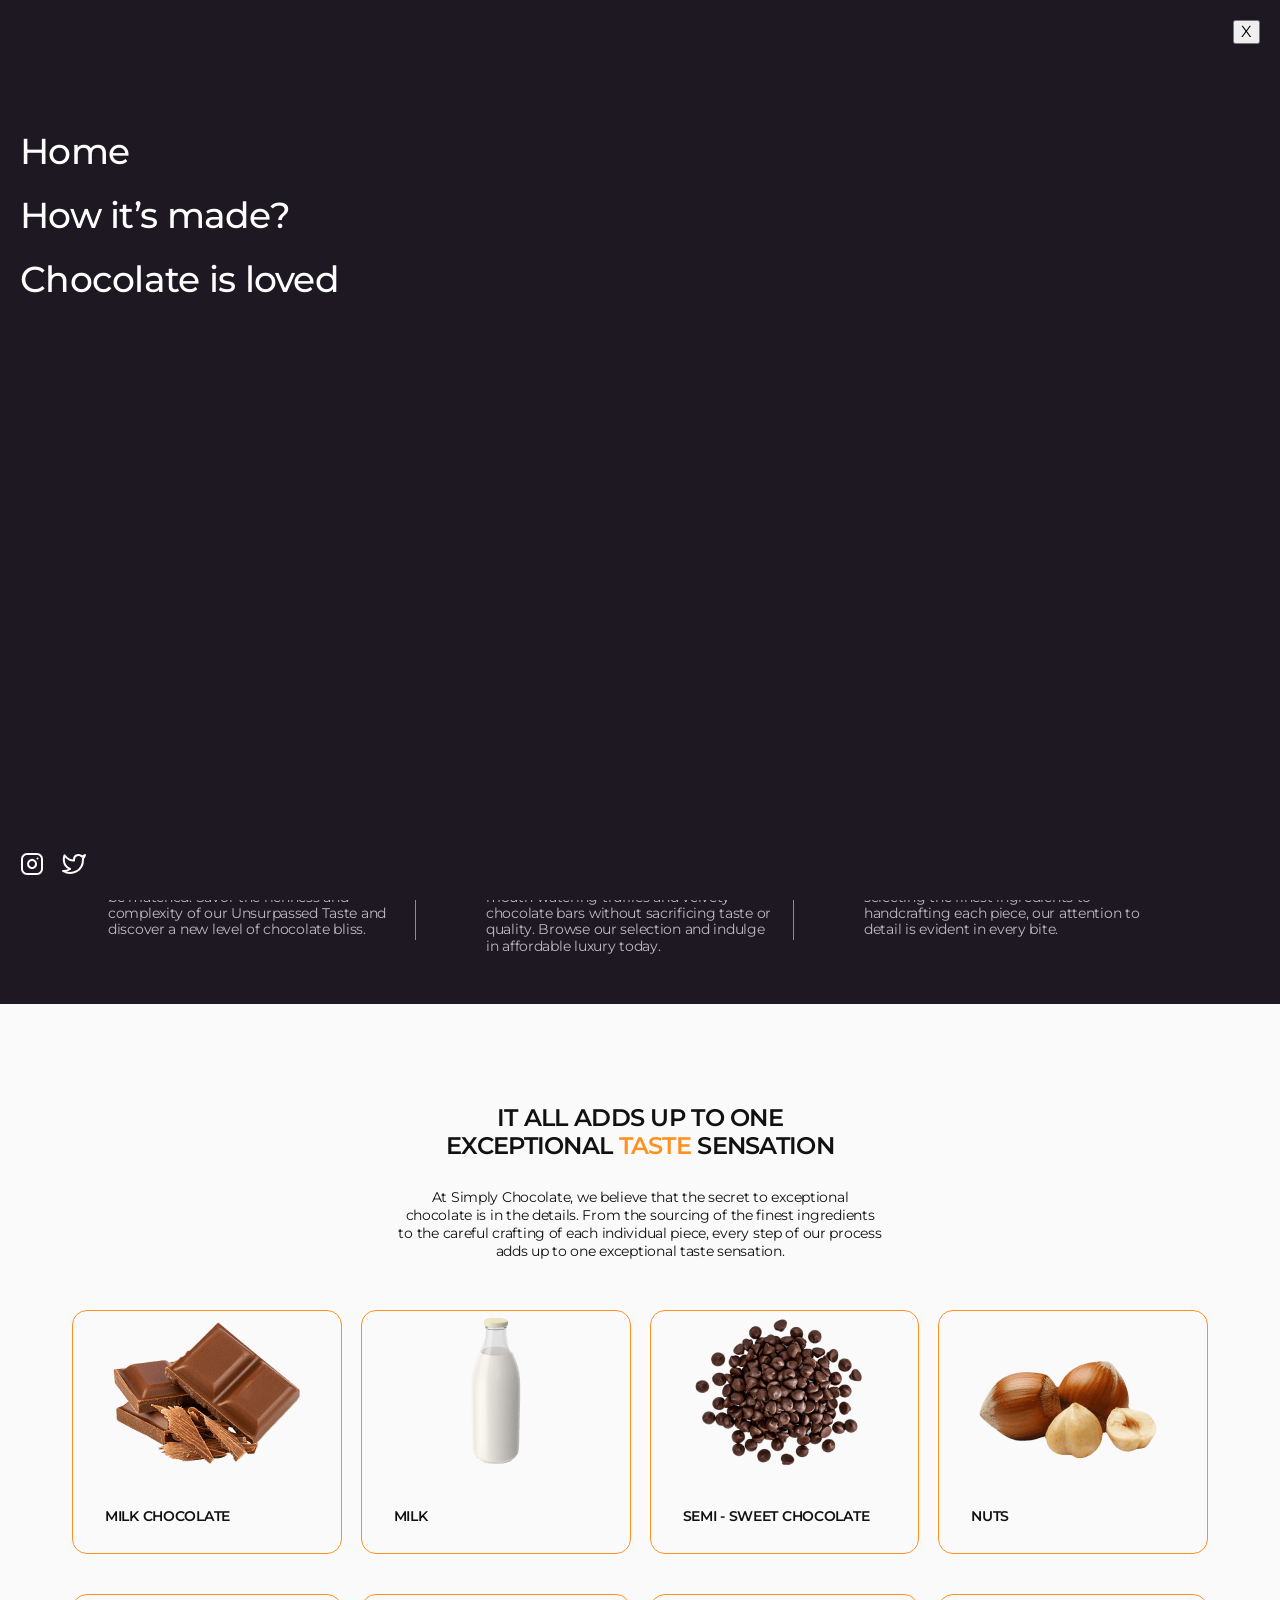
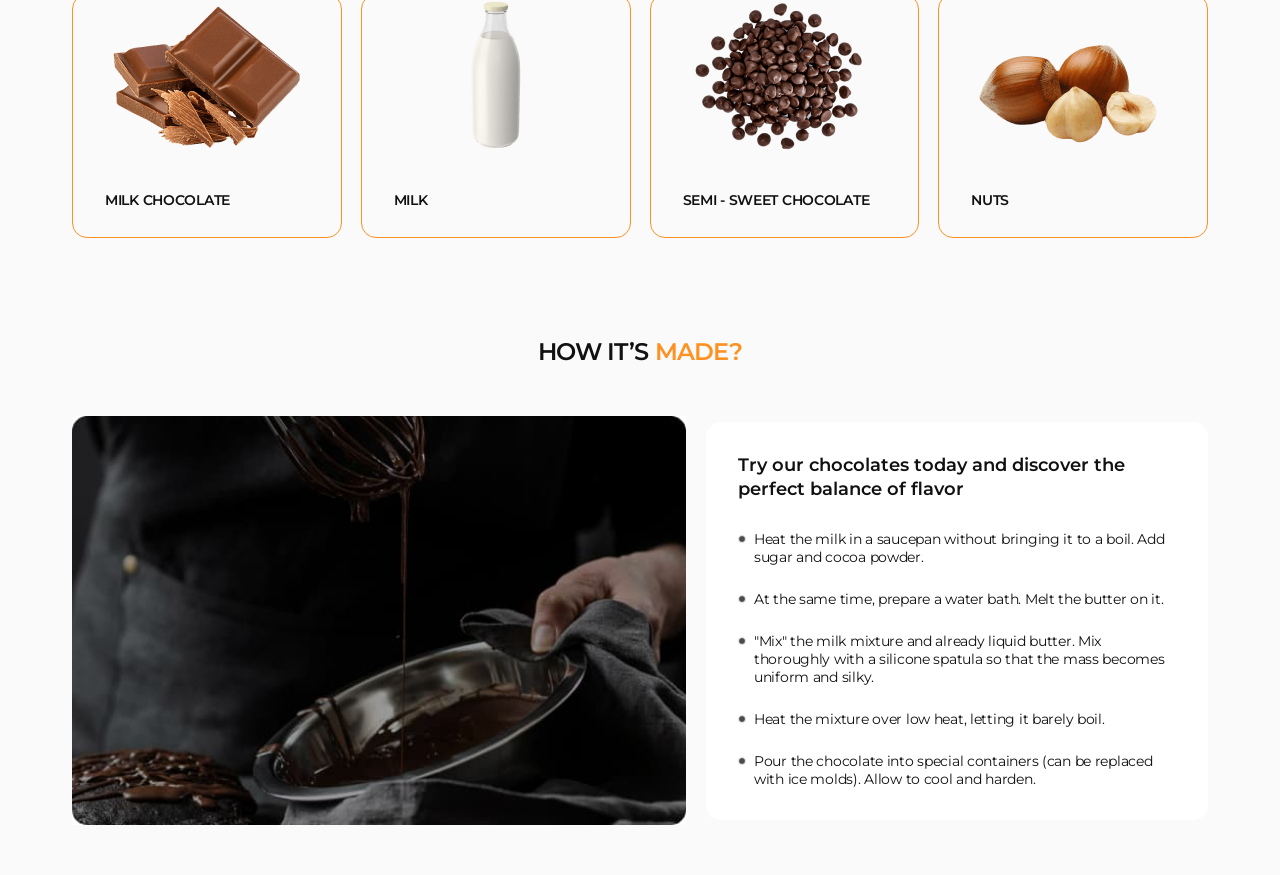
<file: index.html>
<!doctype html>
<html lang="en">
  <head>
    <meta charset="UTF-8" />
    <meta
      name="viewport"
      content="width=device-width, initial-scale=1.0"
    />
    <link
      rel="preconnect"
      href="https://fonts.googleapis.com"
    />
    <link
      rel="preconnect"
      href="https://fonts.gstatic.com"
      crossorigin
    />
    <link
      href="https://fonts.googleapis.com/css2?family=Montserrat:wght@400;500;600;700&display=swap"
      rel="stylesheet"
    />
    <title>Chocolate</title>
    <link
      rel="stylesheet"
      href="https://cdnjs.cloudflare.com/ajax/libs/modern-normalize/3.0.1/modern-normalize.min.css"
      integrity="sha512-q6WgHqiHlKyOqslT/lgBgodhd03Wp4BEqKeW6nNtlOY4quzyG3VoQKFrieaCeSnuVseNKRGpGeDU3qPmabCANg=="
      crossorigin="anonymous"
      referrerpolicy="no-referrer"
    />

    <link
      rel="stylesheet"
      href="./css/styles.css"
    />
  </head>
  <body>
    <header class="header">
      <div class="container header-container">
        <nav class="header-navigation">
          <a
            class="header-logo"
            href="./index.html"
            ><span class="header-logo-italic">SIMPLY</span> CHOCOLATE</a
          >
          <ul class="header-list">
            <li class="header-item">
              <a
                class="header-link"
                href="./index.html"
                >Home</a
              >
            </li>
            <li class="header-item">
              <a
                class="header-link"
                href="#made"
                >How it’s made?</a
              >
            </li>
            <li class="header-item">
              <a
                class="header-link"
                href="./about.html"
                >Chocolate is loved</a
              >
            </li>
          </ul>
        </nav>
        <ul class="header-soc-list">
          <li class="header-soc-item">
            <a
              class="header-soc-link"
              href="./index.html"
              ><svg
                class="header-soc-icon"
                width="24"
                height="24"
              >
                <use href="./img/icons.svg#icon-instagram"></use></svg
            ></a>
          </li>
          <li class="header-soc-item">
            <a
              class="header-soc-link"
              href="#made"
              ><svg
                class="header-soc-icon"
                width="24"
                height="24"
              >
                <use href="./img/icons.svg#twitter"></use></svg
            ></a>
          </li>
        </ul>
        <button
          class="mob-menu-open"
          type="button"
        >
          O
        </button>
      </div>
    </header>
    <main>
      <section class="hero">
        <div class="container">
          <div class="hero-wrapper">
            <h1 class="hero-title">
              Treat yourself or a loved one to our finest ingredients for a
              moment of pure delight!
            </h1>
            <div class="hero-buttons">
              <button
                class="hero-button"
                type="button"
              >
                Buy now
              </button>
              <a
                class="hero-button-link"
                href="#made"
                >How it’s made</a
              >
              <a
                class="hero-scroll-link"
                href="#features"
                >scroll down</a
              >
            </div>
          </div>
        </div>
      </section>
      <section
        class="features"
        id="features"
      >
        <div class="container">
          <h2 class="visually-hidden">Our Values</h2>
          <ul
            class="features-list"
            id="features-list"
          >
            <li class="features-item">
              <h3 class="features-subtitle">Unsurpassed taste</h3>
              <p class="features-item-text">
                Crafted with the finest quality cocoa beans and a dedication to
                perfection, each bite is a decadent experience that simply
                cannot be matched. Savor the richness and complexity of our
                Unsurpassed Taste and discover a new level of chocolate bliss.
              </p>
            </li>
            <li class="features-item">
              <h3 class="features-subtitle">Affordable price</h3>
              <p class="features-item-text">
                Indulge in high-quality chocolate without breaking the bank with
                Simply Chocolate's selection of affordable treats. Enjoy
                mouth-watering truffles and velvety chocolate bars without
                sacrificing taste or quality. Browse our selection and indulge
                in affordable luxury today.
              </p>
            </li>
            <li class="features-item">
              <h3 class="features-subtitle">Own production</h3>
              <p class="features-item-text">
                We take pride in our own production process, ensuring that every
                step is carefully crafted to perfection. From selecting the
                finest ingredients to handcrafting each piece, our attention to
                detail is evident in every bite.
              </p>
            </li>
          </ul>
        </div>
      </section>
      <section class="taste">
        <div class="container">
          <h2 class="taste-title section-title">
            It all adds up to one exceptional
            <span class="accent">taste</span> sensation
          </h2>
          <p class="taste-text">
            At Simply Chocolate, we believe that the secret to exceptional
            chocolate is in the details. From the sourcing of the finest
            ingredients to the careful crafting of each individual piece, every
            step of our process adds up to one exceptional taste sensation.
          </p>
          <ul class="taste-list">
            <li class="taste-item">
              <div class="taste-item-wrapper">
                <img
                  src="./img/taste-img-1.png"
                  srcset="./img/taste-img-1.png 1x, ./img/taste-img-1-2x.png 2x"
                  width="206"
                  height="160"
                  alt="mILK CHOCOLATE"
                  class="taste-image"
                />
                <p class="taste-item-text">
                  14 Stylish and User-Friendly App Design Concepts · Task
                  Manager App · Calorie Tracker App · Exotic z Ecommerce App ·
                  Cloud Storage App
                </p>
              </div>

              <h3 class="taste-subtitle">mILK CHOCOLATE</h3>
            </li>
            <li class="taste-item">
              <img
                src="./img/taste-img-2.png"
                class="taste-image"
                width="206"
                height="160"
                alt="Milk"
              />
              <h3 class="taste-subtitle">Milk</h3>
            </li>
            <li class="taste-item">
              <img
                src="./img/taste-img-3.png"
                class="taste-image"
                width="206"
                height="160"
                alt="sEMI - SWEET CHOCOLATE"
              />
              <h3 class="taste-subtitle">sEMI - SWEET CHOCOLATE</h3>
            </li>
            <li class="taste-item">
              <img
                src="./img/taste-img-4.png"
                class="taste-image"
                width="206"
                height="160"
                alt="nuts"
              />
              <h3 class="taste-subtitle">nuts</h3>
            </li>
            <li class="taste-item">
              <img
                src="./img/taste-img-1.png"
                width="206"
                height="160"
                alt="mILK CHOCOLATE"
                class="taste-image"
              />
              <h3 class="taste-subtitle">mILK CHOCOLATE</h3>
            </li>
            <li class="taste-item">
              <img
                src="./img/taste-img-2.png"
                class="taste-image"
                width="206"
                height="160"
                alt="Milk"
              />
              <h3 class="taste-subtitle">Milk</h3>
            </li>
            <li class="taste-item">
              <img
                src="./img/taste-img-3.png"
                class="taste-image"
                width="206"
                height="160"
                alt="sEMI - SWEET CHOCOLATE"
              />
              <h3 class="taste-subtitle">sEMI - SWEET CHOCOLATE</h3>
            </li>
            <li class="taste-item">
              <img
                src="./img/taste-img-4.png"
                class="taste-image"
                width="206"
                height="160"
                alt="nuts"
              />
              <h3 class="taste-subtitle">nuts</h3>
            </li>
          </ul>
        </div>
      </section>
      <section
        class="made"
        id="made"
      >
        <div class="container">
          <h2 class="made-title section-title">
            hOW IT’S <span class="accent">made?</span>
          </h2>
          <div class="made-wrapper">
            <picture class="made-picture">
              <source
                media="(min-width: 1166px)"
                srcset="./img/made-img.jpg 1x, ./img/made-img-2x.jpg 2x"
              />
              <source
                media="(min-width: 768px)"
                srcset="./img/made-img-tab.jpg 1x, ./img/made-img-tab-2x.jpg 2x"
              />
              <source
                media="(max-width: 767px)"
                srcset="./img/made-img-mob.jpg 1x, ./img/made-img-mob-2x.jpg 2x"
              />
              <img
                src="./img/made-img.jpg"
                width="614"
                alt="liquid chocolate"
                class="made-image"
              />
            </picture>

            <div class="made-content">
              <h3 class="made-subtitle">
                Try our chocolates today and discover the perfect balance of
                flavor
              </h3>
              <ul class="made-list">
                <li class="made-item">
                  <p class="made-item-text">
                    Heat the milk in a saucepan without bringing it to a boil.
                    Add sugar and cocoa powder.
                  </p>
                </li>
                <li class="made-item">
                  <p class="made-item-text">
                    At the same time, prepare a water bath. Melt the butter on
                    it.
                  </p>
                </li>
                <li class="made-item">
                  <p class="made-item-text">
                    "Mix" the milk mixture and already liquid butter. Mix
                    thoroughly with a silicone spatula so that the mass becomes
                    uniform and silky.
                  </p>
                </li>
                <li class="made-item">
                  <p class="made-item-text">
                    Heat the mixture over low heat, letting it barely boil.
                  </p>
                </li>
                <li class="made-item">
                  <p class="made-item-text">
                    Pour the chocolate into special containers (can be replaced
                    with ice molds). Allow to cool and harden.
                  </p>
                </li>
              </ul>
            </div>
          </div>
        </div>
      </section>
      <!-- <section class="love">
        <div class="container">
          <h2 class="love-title section-title">
            <span class="accent">chocolate</span> is loved
          </h2>
          <ul class="love-list">
            <li class="love-item">
              <img
                src="./img/love-img-1.png"
                width="80"
                height="80"
                alt="Victoria Dobrzhanska"
                class="love-image"
              />
              <h3 class="love-subtitle">Victoria Dobrzhanska</h3>
              <p class="love-item-text">
                I love this chocolate bar. Perfect combination of light crispy
                wafer, covered in a thin layer chocolate.
              </p>
            </li>
            <li class="love-item">
              <img
                src="./img/love-img-2.png"
                width="80"
                height="80"
                alt="Nazar Babenko"
                class="love-image"
              />
              <h3 class="love-subtitle">Nazar Babenko</h3>
              <p class="love-item-text">
                This chocolate confection is a delight! A delight! The wafer is
                light and crisp, the hazelnut cream is smooth, and the chocolate
                is good.
              </p>
            </li>
            <li class="love-item">
              <img
                src="./img/love-img-3.png"
                width="80"
                height="80"
                alt="Olena Kampusch"
                class="love-image"
              />
              <h3 class="love-subtitle">Olena Kampusch</h3>
              <p class="love-item-text">
                Chocolate is a family favourite treat. Love the delicious smooth
                chocolate and the creaminess inside. The wafer is soft but
                crunchy.
              </p>
            </li>
          </ul>
          <button
            type="button"
            class="love-button"
          >
            Leave a review
          </button>
        </div>
      </section> -->
    </main>
    <!-- <footer class="footer">
      <div class="container">
        <div class="footer-top">
          <p class="footer-text">
            <span class="accent">Chocolate</span> a delicious cure for a bad day
          </p>
          <div class="foote-contacts-wrap">
            <p class="footer-contacts-title">Contact us</p>
            <address class="footer-contacts">
              <ul class="footer-contacts-list">
                <li class="footer-contacts-item">
                  <a
                    class="footer-contacts-link"
                    href="tel:+380684439426"
                    >+380 (68) 443-94-26</a
                  >
                </li>
                <li class="footer-contacts-item">
                  <a
                    class="footer-contacts-link"
                    href="mailto:simplycthаoc@gmail.com"
                    >simplycthаoc@gmail.com</a
                  >
                </li>
              </ul>
            </address>
          </div>
        </div>
        <div class="footer-bottom">
          <ul class="footer-menu-list">
            <li class="footer-menu-item">
              <a
                class="footer-menu-link"
                href="./index.html"
                >Home</a
              >
            </li>
            <li class="footer-menu-item">
              <a
                class="footer-menu-link"
                href=""
                >How it’s made?</a
              >
            </li>
            <li class="footer-menu-item">
              <a
                class="footer-menu-link"
                href=""
                >Chocolate is loved</a
              >
            </li>
          </ul>
          <form class="footer-form">
            <label aria-label="Footer-email">
              <input
                type="email"
                name="footer-email"
                id="footer-email"
                placeholder="Enter your email"
                class="footer-form-input"
              />
            </label>
            <button
              type="submit"
              class="footer-form-button"
            >
              Subscribe
            </button>
          </form>
        </div>
      </div>
    </footer> -->
    <div class="backdrop">
      <div class="modal">
        <button
          type="button"
          class="modal-close-button"
        >
          X
        </button>
        <p class="modal-title section-title">
          LEAVE A REVIEW ABOUT <span class="accent">OUR CHOCOLATE</span>
        </p>
        <form class="modal-form">
          <div class="modal-field">
            <label
              for="user-name"
              class="modal-label"
              >Name</label
            >
            <div class="modal-field-wrapper">
              <input
                type="text"
                class="modal-input"
                placeholder="Enter your data"
                name="user-name"
                required
                minlength="3"
                id="user-name"
              />
              <svg
                class="modal-field-icon"
                width="24"
                height="24"
              >
                <use href="./img/icons.svg#icon-user"></use>
              </svg>
            </div>
          </div>
          <div class="modal-field">
            <label
              for="user-email"
              class="modal-label"
              >Email</label
            >
            <div class="modal-field-wrapper">
              <input
                type="email"
                class="modal-input"
                placeholder="Enter your data"
                name="user-email"
                id="user-email"
                value="12345"
              />
              <svg
                class="modal-field-icon"
                width="24"
                height="24"
              >
                <use href="./img/icons.svg#icon-user"></use>
              </svg>
            </div>
          </div>
          <div class="modal-field">
            <label
              for="user-phone"
              class="modal-label"
              >Phone</label
            >
            <input
              type="tel"
              class="modal-input"
              placeholder="Enter your data"
              name="user-phone"
              id="user-phone"
              required
            />
          </div>
          <div class="modal-field">
            <label
              for="user-comment"
              class="modal-label"
              >Comment</label
            >
            <textarea
              class="modal-input modal-textarea"
              placeholder="Enter your comment"
              name="user-comment"
              id="user-comment"
            ></textarea>
          </div>

          <div class="modal-field">
            <input
              type="checkbox"
              name="policy"
              id="policy"
              class="modal-check visually-hidden"
              value="true"
            />
            <label
              for="policy"
              class="modal-check-label"
            >
              <span class="check-mark"
                ><svg
                  class="check-icon"
                  width="10"
                  height="10"
                >
                  <use href="./img/icons.svg#icon-check"></use></svg
              ></span>
              I accept the terms and conditions of the
              <a href="">Privacy Policy</a></label
            >
          </div>
          <button
            type="submit"
            class="modal-button"
          >
            Submit
          </button>
        </form>
      </div>
    </div>
    <div class="mob-menu is-open">
      <div class="mob-menu-wrapper">
        <button
          class="mob-menu-close"
          type="button"
        >
          X
        </button>
        <nav>
          <ul class="mob-menu-list">
            <li class="mob-menu-item">
              <a
                class="mob-menu-link"
                href="./index.html"
                >Home</a
              >
            </li>
            <li class="mob-menu-item">
              <a
                class="mob-menu-link"
                href="#made"
                >How it’s made?</a
              >
            </li>
            <li class="mob-menu-item">
              <a
                class="mob-menu-link"
                href="./about.html"
                >Chocolate is loved</a
              >
            </li>
          </ul>
        </nav>
      </div>
      <ul class="mob-menu-soc-list">
        <li class="mob-menu-soc-item">
          <a
            class="mob-menu-soc-link"
            href="./index.html"
            ><svg
              class="mob-menu-soc-icon"
              width="24"
              height="24"
            >
              <use href="./img/icons.svg#icon-instagram"></use></svg
          ></a>
        </li>
        <li class="mob-menu-soc-item">
          <a
            class="mob-menu-soc-link"
            href="#made"
            ><svg
              class="mob-menu-soc-icon"
              width="24"
              height="24"
            >
              <use href="./img/icons.svg#twitter"></use></svg
          ></a>
        </li>
      </ul>
    </div>
  </body>
</html>
</file>
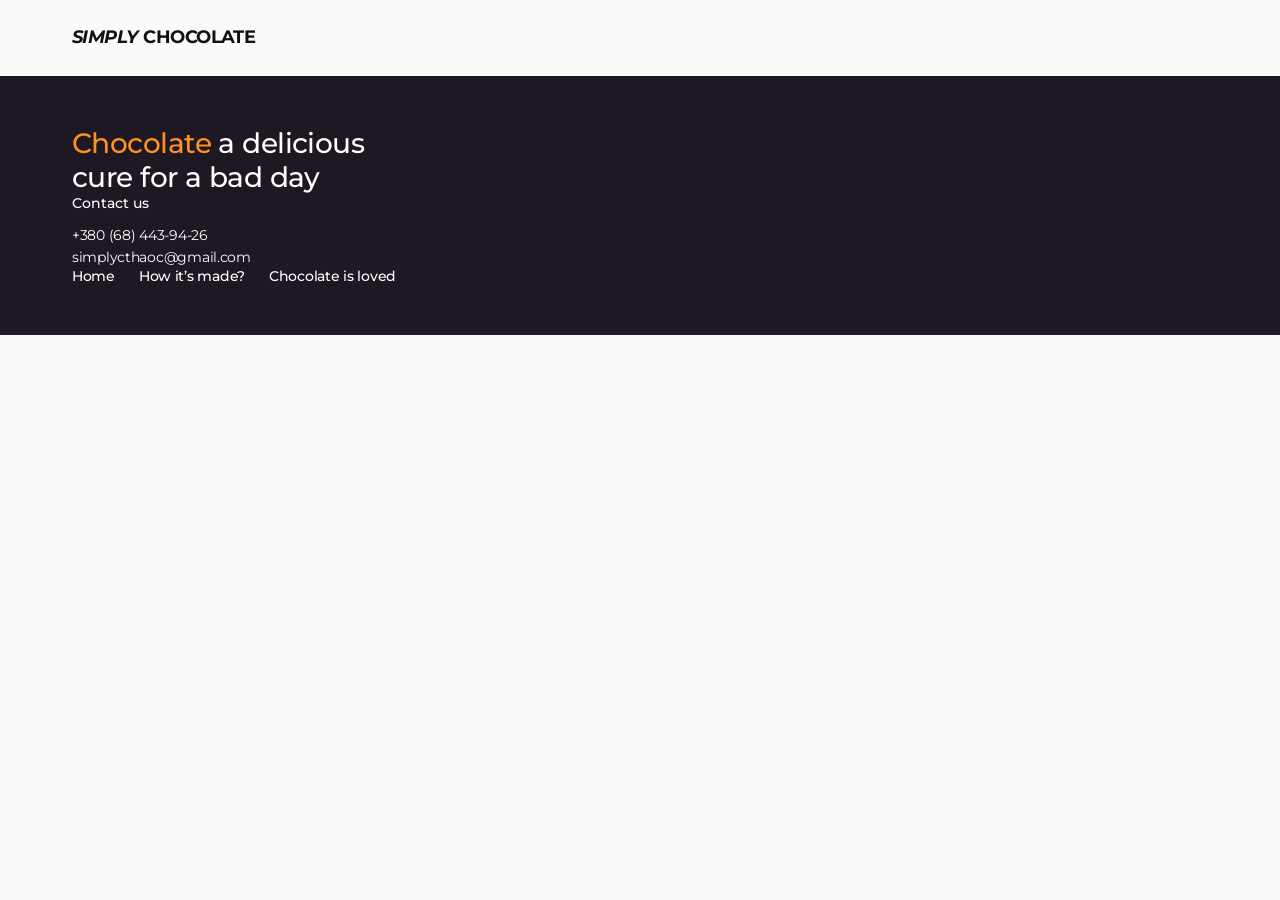
<file: about.html>
<!doctype html>
<html lang="en">
  <head>
    <meta charset="UTF-8" />
    <meta
      name="viewport"
      content="width=device-width, initial-scale=1.0"
    />
    <link
      rel="preconnect"
      href="https://fonts.googleapis.com"
    />
    <link
      rel="preconnect"
      href="https://fonts.gstatic.com"
      crossorigin
    />
    <link
      href="https://fonts.googleapis.com/css2?family=Montserrat:wght@400;500;600;700&display=swap"
      rel="stylesheet"
    />
    <title>Chocolate</title>
    <link
      rel="stylesheet"
      href="https://cdnjs.cloudflare.com/ajax/libs/modern-normalize/3.0.1/modern-normalize.min.css"
      integrity="sha512-q6WgHqiHlKyOqslT/lgBgodhd03Wp4BEqKeW6nNtlOY4quzyG3VoQKFrieaCeSnuVseNKRGpGeDU3qPmabCANg=="
      crossorigin="anonymous"
      referrerpolicy="no-referrer"
    />

    <link
      rel="stylesheet"
      href="./css/styles.css"
    />
  </head>
  <body>
    <header class="header">
      <div class="container header-container">
        <nav class="header-navigation">
          <a
            class="header-logo"
            href="./index.html"
            ><span class="header-logo-italic">SIMPLY</span> CHOCOLATE</a
          >
          <ul class="header-list">
            <li class="header-item">
              <a
                class="header-link"
                href="./index.html"
                >Home</a
              >
            </li>
            <li class="header-item">
              <a
                class="header-link"
                href="#made"
                >How it’s made?</a
              >
            </li>
            <li class="header-item">
              <a
                class="header-link"
                href=""
                >Chocolate is loved</a
              >
            </li>
          </ul>
        </nav>
        <ul class="header-soc-list">
          <li class="header-soc-item">
            <a
              class="header-soc-link"
              href="./index.html"
              ><svg
                class="header-soc-icon"
                width="24"
                height="24"
              >
                <use href="./img/icons.svg#icon-instagram"></use></svg
            ></a>
          </li>
          <li class="header-soc-item">
            <a
              class="header-soc-link"
              href="#made"
              ><svg
                class="header-soc-icon"
                width="24"
                height="24"
              >
                <use href="./img/icons.svg#twitter"></use></svg
            ></a>
          </li>
        </ul>
      </div>
    </header>

    <footer class="footer">
      <div class="container">
        <p class="footer-text">
          <span class="accent">Chocolate</span> a delicious cure for a bad day
        </p>
        <p class="footer-contacts-title">Contact us</p>
        <address class="footer-contacts">
          <ul class="footer-contacts-list">
            <li class="footer-contacts-item">
              <a
                class="footer-contacts-link"
                href="tel:+380684439426"
                >+380 (68) 443-94-26</a
              >
            </li>
            <li class="footer-contacts-item">
              <a
                class="footer-contacts-link"
                href="mailto:simplycthаoc@gmail.com"
                >simplycthаoc@gmail.com</a
              >
            </li>
          </ul>
        </address>
        <ul class="footer-menu-list">
          <li class="footer-menu-item">
            <a
              class="footer-menu-link"
              href="./index.html"
              >Home</a
            >
          </li>
          <li class="footer-menu-item">
            <a
              class="footer-menu-link"
              href=""
              >How it’s made?</a
            >
          </li>
          <li class="footer-menu-item">
            <a
              class="footer-menu-link"
              href=""
              >Chocolate is loved</a
            >
          </li>
        </ul>
      </div>
    </footer>
    <div class="backdrop">
      <div class="modal">
        <button
          type="button"
          class="modal-close-button"
        >
          X
        </button>
        <p class="modal-title section-title">
          LEAVE A REVIEW ABOUT <span class="accent">OUR CHOCOLATE</span>
        </p>
        <form class="modal-form">
          <div class="modal-field">
            <label
              for="user-name"
              class="modal-label"
              >Name</label
            >
            <div class="modal-field-wrapper">
              <input
                type="text"
                class="modal-input"
                placeholder="Enter your data"
                name="user-name"
                required
                minlength="3"
                id="user-name"
              />
              <svg
                class="modal-field-icon"
                width="24"
                height="24"
              >
                <use href="./img/icons.svg#icon-user"></use>
              </svg>
            </div>
          </div>
          <div class="modal-field">
            <label
              for="user-email"
              class="modal-label"
              >Email</label
            >
            <div class="modal-field-wrapper">
              <input
                type="email"
                class="modal-input"
                placeholder="Enter your data"
                name="user-email"
                id="user-email"
              />
              <svg
                class="modal-field-icon"
                width="24"
                height="24"
              >
                <use href="./img/icons.svg#icon-user"></use>
              </svg>
            </div>
          </div>
          <div class="modal-field">
            <label
              for="user-phone"
              class="modal-label"
              >Phone</label
            >
            <input
              type="tel"
              class="modal-input"
              placeholder="Enter your data"
              name="user-phone"
              id="user-phone"
              required
            />
          </div>
          <div class="modal-field">
            <label
              for="user-comment"
              class="modal-label"
              >Comment</label
            >
            <textarea
              class="modal-input modal-textarea"
              placeholder="Enter your comment"
              name="user-comment"
              id="user-comment"
              required
            ></textarea>
          </div>
          <button
            type="submit"
            class="modal-button"
          >
            Submit
          </button>
        </form>
      </div>
    </div>
  </body>
</html>
</file>
<file: css/styles.css>
html {
  scroll-behavior: smooth;
}

body {
  font-family: 'Montserrat', sans-serif;
  background-color: #fafafa;
}

ul {
  list-style-type: none;
  margin-block: 0;
  padding-left: 0;
}

p,
h1,
h2,
h3,
h4,
h5,
h6 {
  margin-block: 0;
}

a {
  text-decoration: none;
}

address {
  font-style: normal;
}

button {
  cursor: pointer;
  font-family: inherit;
}

img {
  display: block;
  height: auto;
  max-width: 100%;
}

.visually-hidden {
  position: absolute;
  width: 1px;
  height: 1px;
  margin: -1px;
  border: 0;
  padding: 0;

  white-space: nowrap;
  clip-path: inset(100%);
  clip: rect(0 0 0 0);
  overflow: hidden;
}

.container {
  max-width: 375px;
  width: 100%;
  /* width: 1166px; */
  padding-left: 20px;
  padding-right: 20px;
  margin: 0 auto;
  /* padding-inline: 15px;
  margin-inline: auto; */
}

.section-title {
  font-weight: 600;
  /* font-size: 24px;
  line-height: 1.17; */
  font-size: 20px;
  line-height: 1.2;
  letter-spacing: -0.03em;
  text-transform: uppercase;
  text-align: center;
  color: #111;

  .accent {
    color: #fd9222;
  }
}

/*------------- header-------------- */

.header {
  padding-block: 28px;
}

.header-logo {
  font-weight: 700;
  font-size: 18px;
  line-height: 1.11;
  letter-spacing: -0.03em;
  color: #111;
  margin-right: 100px;
}

/* .header-logo span {
  font-style: italic;
} */

.header .container {
  display: flex;
  align-items: center;
}

.header-container {
  display: flex;
  align-items: center;
}

.header-navigation {
  display: flex;
  align-items: center;
}

.header-logo-italic {
  font-style: italic;
}

.header-list {
  display: none;
  gap: 24px;
}

.header-link {
  font-weight: 500;
  font-size: 14px;
  line-height: 1.14;
  letter-spacing: -0.02em;
  color: #111;
}

.header-link:hover,
.header-link:focus {
  color: #fd9222;
}

.header-soc-list {
  display: none;
  gap: 24px;
  margin-left: auto;
}

/* .header-link:is(:hover, :focus) {
  color: #fd9222;
}

/* .header-link:focus {
  color: #fd9222;
} */

.header-soc-icon {
  fill: transparent;
  stroke: #111;
}

/* .header-soc-icon {
  fill: #111;
} */

/*------------- hero-------------- */

.hero {
  background-color: #1e1823;
  background-image:
    linear-gradient(rgba(30, 24, 35, 0.4), rgba(30, 24, 35, 0.4)),
    url(../img/hero-bg-mob.jpg);
  background-size: cover;
  background-position: center;
  background-repeat: no-repeat;
  border-radius: 30px;

  max-width: 1200px;
  margin: 0 auto;
  margin-bottom: 72px;

  /* @media screen and (min-resolution: 2x) {
    background-image:
      linear-gradient(rgba(30, 24, 35, 0.4), rgba(30, 24, 35, 0.4)),
      url(../img/hero-bg-mob-2x.jpg);
  } */
}

@media screen and (min-resolution: 2x), (-webkit-min-device-pixel-ratio: 2) {
  .hero {
    background-image:
      linear-gradient(rgba(30, 24, 35, 0.4), rgba(30, 24, 35, 0.4)),
      url(../img/hero-bg-mob-2x.jpg);
  }
}

.hero-wrapper {
  /* padding: 381px 40px 40px 40px; */
  padding: 395px 20px 20px 20px;
}

.hero-title {
  font-weight: 500;
  /* font-size: 28px; */
  font-size: 20px;
  line-height: 1.2;
  letter-spacing: -0.03em;
  color: #fff;
  max-width: 484px;
  margin-bottom: 32px;
}

.hero-buttons {
  display: flex;
  align-items: center;
  gap: 14px;
  flex-wrap: wrap;
}

.hero-button {
  font-weight: 600;
  font-size: 14px;
  color: #fff;
  border-radius: 100px;
  /* min-width: 146px; */
  /* padding: 14px 40px; */
  padding: 12px 28px;
  background-color: #fd9222;
  border: none;
  /* transition-property: background-color, color;
  transition-duration: 0.3s;
  transition-timing-function: cubic-bezier(0.4, 0, 0.2, 1);
  transition-delay: 1s; */
  transition:
    background-color 0.3s cubic-bezier(0.4, 0, 0.2, 1) 1s,
    color 0.3s cubic-bezier(0.4, 0, 0.2, 1) 1s;
  /* transform: all 0.3s cubic-bezier(0.4, 0, 0.2, 1) 1s; */
}

.hero-button:hover,
.hero-button:focus {
  background-color: #fcf1e0;
  color: #fd9222;
  transition:
    background-color 0.3s cubic-bezier(0.4, 0, 0.2, 1) 1s,
    color 0.3s cubic-bezier(0.4, 0, 0.2, 1) 1s;
}

.hero-button-link {
  font-weight: 600;
  font-size: 14px;
  color: #fff;
  border: 1px solid #fff;
  border-radius: 100px;
  /* padding: 14px 40px; */
  padding: 12px 28px;
  /* min-width: 183px; */
}

.hero-scroll-link {
  font-weight: 500;
  font-size: 14px;
  line-height: 1.29;
  letter-spacing: -0.03em;
  color: #fff;
  /* margin-left: auto; */
  margin-top: 32px;
}

/*------------- features-------------- */

.features {
  background-color: #1e1823;
  /* padding-block: 50px; */
  padding-block: 20px;
}

.features-list {
  display: flex;
  /* gap: 70px; */
  gap: 20px;
  /* padding-left: 36px;
  padding-right: 36px; */
  /* padding-inline: 36px; */
  flex-wrap: wrap;
}

.features-item {
  /* width: calc((100% - 70px * 2) / 3); */
  width: 100%;
  position: relative;
  padding-right: 28px;
}

/* .features-item:last-child::after {
  display: none;
} */

.features-subtitle {
  font-weight: 600;
  font-size: 18px;
  color: #fff;
  margin-bottom: 18px;
}

.features-item-text {
  font-size: 14px;
  letter-spacing: -0.02em;
  color: rgba(255, 255, 255, 0.7);
}

/*------------- taste-------------- */

.taste {
  /* padding-top: 100px;
  padding-bottom: 50px; */
  padding-top: 60px;
  padding-bottom: 30px;
}

.taste-title {
  max-width: 411px;
  margin: 0 auto;
  /* margin-bottom: 28px; */
  margin-bottom: 24px;
}

/* .taste-highlight {
  color: #fd9222;
} */

.taste-text {
  font-size: 14px;
  line-height: 1.29;
  letter-spacing: -0.02em;
  text-align: center;
  color: #111;
  max-width: 486px;
  margin: 0 auto;
  /* margin-bottom: 50px; */
  margin-bottom: 32px;
}

.taste-list {
  display: flex;
  flex-wrap: wrap;
  /* gap: 40px 19px; */
  /* column-gap: 19px;
  row-gap: 40px; */
  gap: 20px;
}

.taste-item {
  /* padding: 28px 32px; */
  border: 1px solid #fd9222;
  border-radius: 15px;
  /* width: calc((100% - 19px * 3) / 4); */
  width: 100%;
}

.taste-item-wrapper {
  position: relative;
  overflow: hidden;
}

.taste-image {
  margin: 0 auto;
}

.taste-subtitle {
  font-weight: 600;
  font-size: 14px;
  line-height: 1.29;
  letter-spacing: -0.02em;
  text-transform: uppercase;
  color: #111;
  padding: 36px 32px 28px 32px;
}

.taste-item-text {
  position: absolute;
  top: 0;
  left: 0;
  width: 100%;
  height: 100%;
  font-size: 14px;
  line-height: 1.28571;
  letter-spacing: -0.02em;
  color: #111;
  background-color: #fd9222;
  border-radius: 15px;
  padding: 15px;
  transform: translateY(100%);
  transition: transform 0.3s cubic-bezier(0.4, 0, 0.2, 1);
}

.taste-item:hover .taste-item-text {
  transform: translateY(0);
}

/*------------- made-------------- */

.made {
  /* padding-top: 50px;
  padding-bottom: 50px; */
  padding-top: 30px;
  padding-bottom: 30px;
}

.made .container {
  padding-left: 28px;
  padding-right: 28px;
}

.made-wrapper {
  display: flex;
  align-items: center;
  flex-wrap: wrap;
  gap: 20px;
}

.made-content {
  border-radius: 15px;
  background-color: #fff;
  /* padding: 32px; */
  padding: 20px 14px;
}

.made-title {
  /* margin-bottom: 50px; */
  margin-bottom: 32px;
}

.made-image {
}

.made-subtitle {
  font-weight: 600;
  font-size: 18px;
  line-height: 1.33;
  color: #111;
  /* margin-bottom: 28px; */
  margin-bottom: 20px;
}

.made-list {
}

.made-item {
  padding-left: 16px;
  position: relative;
}

.made-item::before {
  content: '';
  position: absolute;
  left: 0;
  top: 5px;
  width: 8px;
  height: 8px;
  background-color: #4c4c4c;
  border-radius: 50%;
  display: inline-block;
  margin-right: 12px;
  border: 1px solid #eceded;
}

.made-item:not(:last-child) {
  /* margin-bottom: 24px; */
  margin-bottom: 18px;
}

.made-item-text {
  font-size: 14px;
  line-height: 1.29;
  letter-spacing: -0.02em;
  color: #111;
}

/*------------- love-------------- */

.love {
  padding-top: 50px;
  padding-bottom: 100px;
}

.love-title {
  margin-bottom: 91px;
}

.love-list {
  margin-bottom: 49px;
  display: flex;
  gap: 28px;
}

.love-item {
  width: calc((100% - 28px * 2) / 3);
  box-shadow: 0 9px 100px 0 rgba(17, 17, 17, 0.03);
  background: #fff;
  border: 1px solid rgba(17, 17, 17, 0.1);
  border-radius: 15px;
  padding: 56px 24px 24px 24px;
  position: relative;
}

.love-image {
  position: absolute;
  left: 50%;
  transform: translate(-50%, -50%);
  top: 0;
}

.love-subtitle {
  font-weight: 600;
  font-size: 18px;
  line-height: 1.33;
  text-align: center;
  color: #111;
  margin-bottom: 24px;
}

.love-item-text {
  font-weight: 400;
  font-size: 14px;
  line-height: 1.29;
  letter-spacing: -0.02em;
  text-align: center;
  color: rgba(17, 17, 17, 0.7);
}

.love-button {
  font-weight: 600;
  font-size: 18px;
  color: #111;
  display: block;
  margin: 0 auto;
  border: 1px solid #fd9222;
  border-radius: 100px;
  padding: 14px 40px;
  background-color: transparent;
}

/*------------- footer-------------- */

.footer {
  background-color: #1e1823;
  padding-top: 50px;
  padding-bottom: 50px;
}

.footer-top {
  display: flex;
  justify-content: space-between;
  align-items: center;
  padding-bottom: 50px;
  border-bottom: 1px solid rgba(255, 255, 255, 0.1);
  margin-bottom: 24px;
}

.footer-text {
  font-weight: 500;
  font-size: 28px;
  line-height: 1.21429;
  letter-spacing: -0.02em;
  color: #ffffff;
  max-width: 300px;

  .accent {
    color: #fd9222;
  }
}

.footer-contacts-title {
  font-weight: 500;
  font-size: 14px;
  line-height: 1.29;
  color: #fff;
  margin-bottom: 14px;
}

.footer-contacts-list {
}

.footer-contacts-item:not(:last-child) {
  margin-bottom: 4px;
}

.footer-contacts-link {
  font-size: 14px;
  line-height: 1.29;
  letter-spacing: -0.02em;
  text-align: center;
  color: #fff;
}

.footer-bottom {
  display: flex;
  align-items: center;
  justify-content: space-between;
}

.footer-menu-list {
  display: flex;
  gap: 24px;
}

.footer-menu-item {
}

.footer-menu-link {
  font-weight: 500;
  font-size: 14px;
  line-height: 1.14;
  letter-spacing: -0.02em;
  color: #fff;
}

.footer-form {
  display: flex;
  align-items: center;
  gap: 8px;
}
.footer-form-input {
  border: 1.5px solid rgba(255, 255, 255, 0.15);
  border-radius: 30px;
  width: 313px;
  background-color: transparent;
  font-size: 14px;
  line-height: 1.29;
  letter-spacing: -0.02em;
  color: #fff;
  padding: 14px 24px;
  outline: transparent;
}

.footer-form-input::placeholder {
  font-size: 18px;
  letter-spacing: -0.02em;
  color: rgba(255, 255, 255, 0.3);
}
.footer-form-button {
  font-weight: 600;
  font-size: 14px;
  color: #fff;
  border-radius: 100px;
  padding: 17px 40px;
  background-color: #fd9222;
  border: none;
}

.footer-form-input:not(:focus):not(:placeholder-shown):valid {
  border-color: #31d0aa;
}

.footer-form-input:not(:focus):not(:placeholder-shown):invalid {
  border-color: #ee8352;
}

.backdrop {
  position: fixed;
  top: 0;
  left: 0;
  width: 100%;
  height: 100%;
  background-color: rgba(0, 0, 0, 0.5);
  opacity: 0;
  visibility: hidden;
  pointer-events: none;
}

.backdrop.is-open,
.mob-menu.is-open {
  opacity: 1;
  visibility: visible;
  pointer-events: auto;
}

.modal {
  position: absolute;
  top: 50%;
  left: 50%;
  transform: translate(-50%, -50%);
  width: 100%;
  max-width: 517px;
  min-height: 794px;
  background-color: #fafafa;
  border-radius: 15px;
  padding: 40px;
}

.modal-field {
  margin-bottom: 18px;
}

.modal-close-button {
  position: absolute;
  top: 26px;
  right: 26px;
  width: 32px;
  height: 32px;
  border-radius: 50%;
  background-color: transparent;
  border: none;
}

.modal-title {
  text-align: left;
  max-width: 300px;
  margin-bottom: 40px;
}

.modal-input {
  width: 100%;
  height: 68px;
  border: 1px solid rgba(17, 17, 17, 0.35);
  border-radius: 13px;
  background-color: transparent;
  font-size: 14px;
  line-height: 1.29;
  letter-spacing: -0.02em;
  color: #111;
  padding-left: 50px;
  transition-duration: 300ms;
}

.modal-input::placeholder {
  color: rgba(119, 47, 214, 0.35);
}

.modal-input:focus {
  outline: transparent;
  border-color: #fd9222;

  /* & + .modal-field-icon {
    stroke: #fd9222;
  } */
}

.modal-input:focus + .modal-field-icon {
  stroke: #fd9222;
}

.modal-label {
  font-size: 14px;
  letter-spacing: -0.02em;
  color: rgba(64, 64, 64, 0.3);
  margin-bottom: 8px;
  display: inline-block;
}

.modal-button:disabled {
  background-color: rgba(253, 146, 34, 0.5);
  color: rgba(255, 255, 255, 0.7);
  border-color: rgba(253, 146, 34, 0.5);
}

.modal-field-wrapper {
  position: relative;
}

.modal-field-icon {
  fill: transparent;
  stroke: #111;
  position: absolute;
  top: 50%;
  left: 24px;
  transform: translateY(-50%);
}

.modal-textarea {
  height: 137px;
  resize: none;
  padding: 8px 16px;
}

.modal-check-label {
  display: flex;
  align-items: center;
  font-size: 14px;
  letter-spacing: -0.02em;
  color: rgba(64, 64, 64, 0.6);
  position: relative;

  a {
    text-decoration: underline;
    text-decoration-skip-ink: none;
    color: #fd9222;
  }
}

.check-mark {
  width: 20px;
  height: 20px;
  margin-right: 12px;
  border-radius: 6px;
  border: 1px solid rgba(17, 17, 17, 0.14);
  display: flex;
  align-items: center;
  justify-content: center;
  fill: transparent;
  transition:
    background-color 300ms cubic-bezier(0.4, 0, 0.2, 1),
    border-color 300ms cubic-bezier(0.4, 0, 0.2, 1),
    fill 300ms cubic-bezier(0.4, 0, 0.2, 1);
}

.modal-check:checked + .modal-check-label .check-mark {
  background-color: #fd9222;
  border-color: #fd9222;
  fill: #fff;
}

.modal-check:focus + .modal-check-label .check-mark {
  border-color: #fd9222;
}

/* .modal-check-label::before {
  content: '';
  width: 40px;
  height: 22px;
  border: 1px solid rgb(222, 216, 216);
  border-radius: 100px;
  margin-right: 12px;
  transition-duration: 300ms;
}

.modal-check-label::after {
  content: '';
  width: 18px;
  height: 18px;
  background-color: rgb(188, 237, 180);
  border-radius: 50%;
  position: absolute;
  top: 2px;
  left: 2px;
  transition-duration: 300ms;
}

.modal-check:checked + .modal-check-label::after {
  transform: translate(18px);
  background-color: #fff;
}

.modal-check:checked + .modal-check-label::before {
  background-color: rgb(188, 237, 180);
} */

.mob-menu {
  position: fixed;
  top: 0;
  left: 0;
  width: 100%;
  height: 100%;
  background-color: #1e1823;
  padding: 20px;
  display: flex;
  flex-direction: column;
  /* justify-content: space-between; */
  opacity: 0;
  visibility: hidden;
  pointer-events: none;
}

.mob-menu-close {
  display: block;
  margin-left: auto;
  margin-bottom: 88px;
}

.mob-menu-list {
}

.mob-menu-item:not(:last-child) {
  margin-bottom: 24px;
}

.mob-menu-link {
  font-weight: 500;
  font-size: 36px;
  line-height: 1.1;
  letter-spacing: -0.02em;
  color: #fff;
}

.mob-menu-soc-list {
  display: flex;
  gap: 18px;
  margin-top: auto;
}

.mob-menu-soc-item {
}

.mob-menu-soc-link {
}

.mob-menu-soc-icon {
  fill: transparent;
  stroke: #fff;
}

@media screen and (min-width: 768px) {
  .container {
    max-width: 768px;
    padding-right: 32px;
    padding-left: 32px;
  }

  .made .container {
    padding-left: 77px;
    padding-right: 77px;
  }

  .section-title {
    font-size: 24px;
    line-height: 1.17;
  }

  .hero {
    background-image:
      linear-gradient(rgba(30, 24, 35, 0.4), rgba(30, 24, 35, 0.4)),
      url(../img/hero-bg-tab.jpg);
  }

  .hero {
    @media screen and (min-resolution: 2x),
      (-webkit-min-device-pixel-ratio: 2) {
      background-image:
        linear-gradient(rgba(30, 24, 35, 0.4), rgba(30, 24, 35, 0.4)),
        url(../img/hero-bg-tab-2x.jpg);
    }
  }

  .hero-wrapper {
    padding: 671px 40px 40px 40px;
  }

  .hero-title {
    font-size: 28px;
  }

  .hero-button,
  .hero-button-link {
    padding: 14px 40px;
  }

  .hero-scroll-link {
    margin-top: 0px;
    margin-left: auto;
  }

  .features {
    padding-block: 50px;
  }

  .features-list {
    gap: 32px;
  }

  .features-item {
    width: calc((100% - 32px) / 2);
  }

  .taste {
    padding-top: 80px;
    padding-bottom: 40px;
  }

  .taste-title {
    margin-bottom: 28px;
  }

  .taste-text {
    margin-bottom: 50px;
  }

  .taste-list {
    gap: 32px;
  }

  .taste-item {
    width: calc((100% - 32px) / 2);
  }

  .made {
    padding-top: 40px;
    padding-bottom: 40px;
  }

  .made-title {
    margin-bottom: 50px;
  }

  .made-content {
    padding: 32px;
  }

  .made-subtitle {
    margin-bottom: 28px;
  }
}

@media screen and (min-width: 1166px) {
  .container,
  .made .container {
    max-width: 1166px;
    padding-right: 15px;
    padding-left: 15px;
  }

  .hero {
    background-image:
      linear-gradient(rgba(30, 24, 35, 0.4), rgba(30, 24, 35, 0.4)),
      url(../img/hero-bg.jpg);
  }

  .hero {
    @media screen and (min-resolution: 2x),
      (-webkit-min-device-pixel-ratio: 2) {
      background-image:
        linear-gradient(rgba(30, 24, 35, 0.4), rgba(30, 24, 35, 0.4)),
        url(../img/hero-bg-2x.jpg);
    }
  }

  .hero-wrapper {
    padding: 381px 40px 40px 40px;
  }

  .features-list {
    padding-left: 36px;
    padding-right: 36px;
    gap: 70px;
  }

  .features-item {
    width: calc((100% - 70px * 2) / 3);
    padding-right: 18px;
  }

  .features-item:not(:last-child)::after {
    position: absolute;
    top: 50%;
    right: 0px;
    transform: translateY(-50%);
    content: '';
    width: 1px;
    height: 124px;
    background-color: rgba(255, 255, 255, 0.5);
    display: inline-block;
  }

  .taste {
    padding-top: 100px;
    padding-bottom: 50px;
  }

  .taste-list {
    gap: 40px 19px;
  }

  .taste-item {
    width: calc((100% - 19px * 3) / 4);
  }

  .made {
    padding-top: 50px;
    padding-bottom: 50px;
  }

  .made-wrapper {
    flex-wrap: nowrap;
  }
  .made-item:not(:last-child) {
    margin-bottom: 24px;
  }

  .made-picture {
    flex-shrink: 0;
  }
}
</file>
